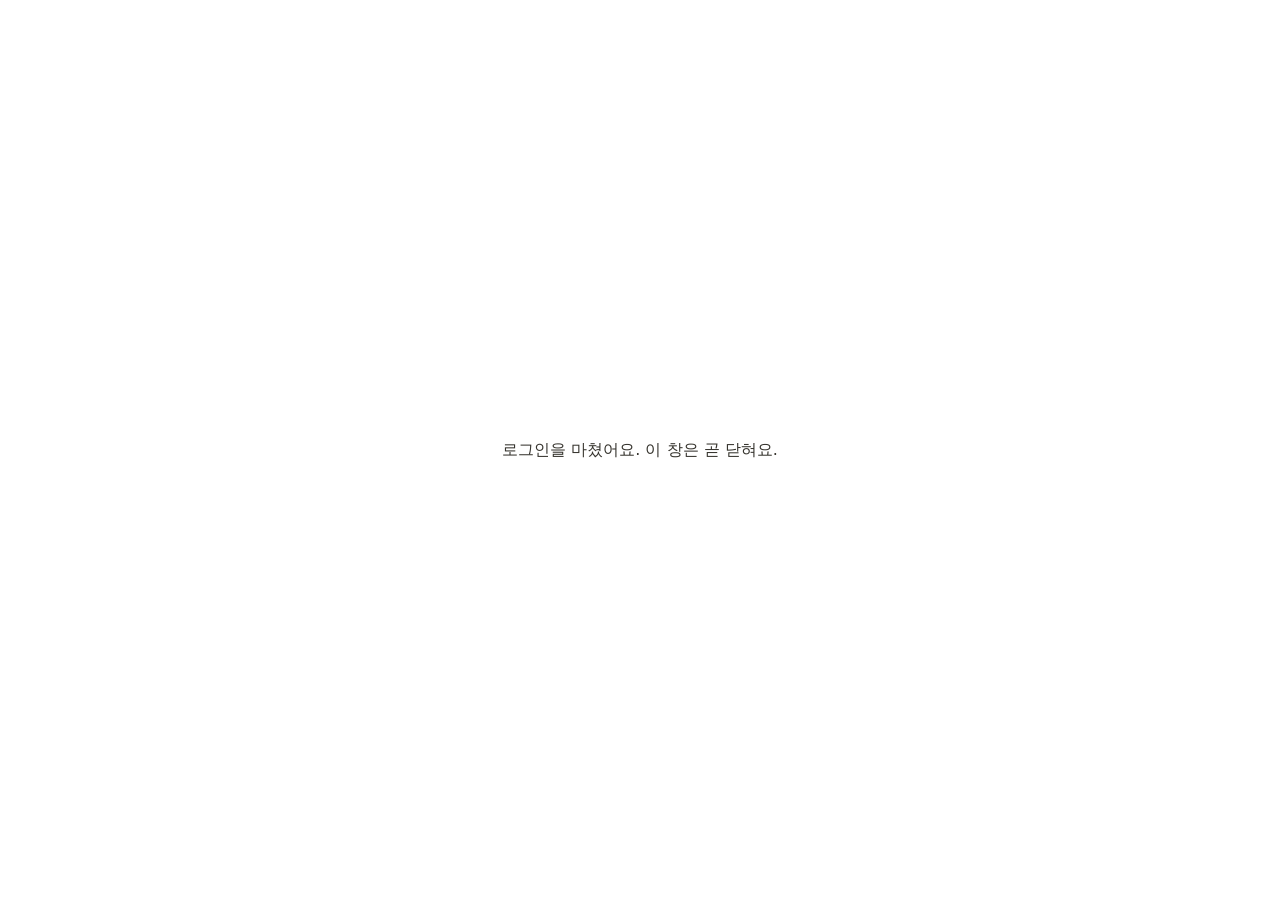
<file: ms-auth.html>
<!doctype html>
<html lang="ko">
<head><meta charset="utf-8"><meta name="viewport" content="width=device-width,initial-scale=1"><title>에스 노트 · 로그인</title></head>
<body style="font-family:system-ui,sans-serif;color:#37352f;display:grid;place-items:center;height:100vh;margin:0">
<p>로그인을 마쳤어요. 이 창은 곧 닫혀요.</p>
<script>
  // 마이크로소프트 로그인이 끝나면 돌아오는 페이지: 결과를 원래 창에 전달
  var r = location.search;
  try { localStorage.setItem('ms-auth-result', r); } catch (e) {}
  try { if (window.opener) window.opener.postMessage({ msAuth: r }, location.origin); } catch (e) {}
  setTimeout(function () { window.close(); }, 400);
</script>
</body>
</html>
</file>
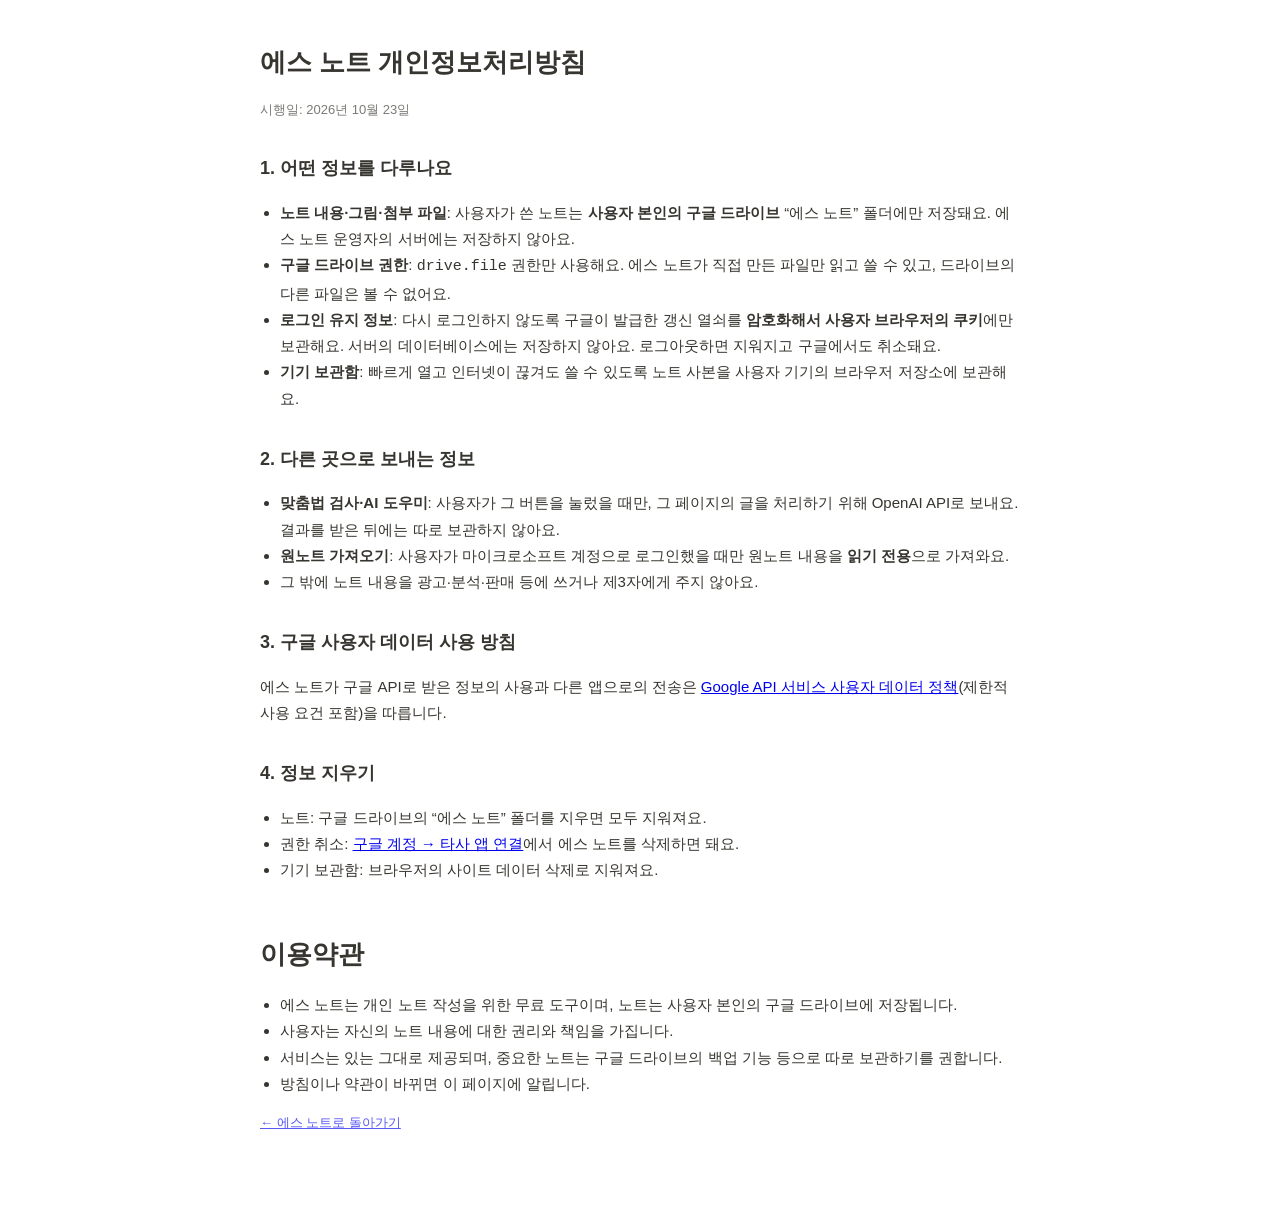
<file: privacy.html>
<!doctype html>
<html lang="ko">
<head>
<meta charset="utf-8">
<meta name="viewport" content="width=device-width,initial-scale=1">
<title>에스 노트 · 개인정보처리방침 및 이용약관</title>
<link rel="icon" href="icons/icon.svg" type="image/svg+xml">
<style>
  :root { color-scheme: light dark; }
  body { margin: 0; font: 15px/1.75 ui-sans-serif, -apple-system, "Segoe UI", "Malgun Gothic", sans-serif; background: #fff; color: #37352f; }
  @media (prefers-color-scheme: dark) { body { background: #191919; color: #e3e2e0; } a { color: #8cc8ff; } }
  main { max-width: 760px; margin: 0 auto; padding: 40px 20px 80px; }
  h1 { font-size: 26px; margin: 0 0 4px; } h2 { font-size: 18px; margin: 32px 0 6px; }
  .muted { opacity: .65; font-size: 13px; } ul { padding-left: 20px; }
</style>
</head>
<body>
<main>
  <h1>에스 노트 개인정보처리방침</h1>
  <p class="muted">시행일: 2026년 10월 23일</p>

  <h2>1. 어떤 정보를 다루나요</h2>
  <ul>
    <li><b>노트 내용·그림·첨부 파일</b>: 사용자가 쓴 노트는 <b>사용자 본인의 구글 드라이브</b> “에스 노트” 폴더에만 저장돼요. 에스 노트 운영자의 서버에는 저장하지 않아요.</li>
    <li><b>구글 드라이브 권한</b>: <code>drive.file</code> 권한만 사용해요. 에스 노트가 직접 만든 파일만 읽고 쓸 수 있고, 드라이브의 다른 파일은 볼 수 없어요.</li>
    <li><b>로그인 유지 정보</b>: 다시 로그인하지 않도록 구글이 발급한 갱신 열쇠를 <b>암호화해서 사용자 브라우저의 쿠키</b>에만 보관해요. 서버의 데이터베이스에는 저장하지 않아요. 로그아웃하면 지워지고 구글에서도 취소돼요.</li>
    <li><b>기기 보관함</b>: 빠르게 열고 인터넷이 끊겨도 쓸 수 있도록 노트 사본을 사용자 기기의 브라우저 저장소에 보관해요.</li>
  </ul>

  <h2>2. 다른 곳으로 보내는 정보</h2>
  <ul>
    <li><b>맞춤법 검사·AI 도우미</b>: 사용자가 그 버튼을 눌렀을 때만, 그 페이지의 글을 처리하기 위해 OpenAI API로 보내요. 결과를 받은 뒤에는 따로 보관하지 않아요.</li>
    <li><b>원노트 가져오기</b>: 사용자가 마이크로소프트 계정으로 로그인했을 때만 원노트 내용을 <b>읽기 전용</b>으로 가져와요.</li>
    <li>그 밖에 노트 내용을 광고·분석·판매 등에 쓰거나 제3자에게 주지 않아요.</li>
  </ul>

  <h2>3. 구글 사용자 데이터 사용 방침</h2>
  <p>에스 노트가 구글 API로 받은 정보의 사용과 다른 앱으로의 전송은 <a href="https://developers.google.com/terms/api-services-user-data-policy">Google API 서비스 사용자 데이터 정책</a>(제한적 사용 요건 포함)을 따릅니다.</p>

  <h2>4. 정보 지우기</h2>
  <ul>
    <li>노트: 구글 드라이브의 “에스 노트” 폴더를 지우면 모두 지워져요.</li>
    <li>권한 취소: <a href="https://myaccount.google.com/connections">구글 계정 → 타사 앱 연결</a>에서 에스 노트를 삭제하면 돼요.</li>
    <li>기기 보관함: 브라우저의 사이트 데이터 삭제로 지워져요.</li>
  </ul>

  <h1 style="margin-top:48px">이용약관</h1>
  <ul>
    <li>에스 노트는 개인 노트 작성을 위한 무료 도구이며, 노트는 사용자 본인의 구글 드라이브에 저장됩니다.</li>
    <li>사용자는 자신의 노트 내용에 대한 권리와 책임을 가집니다.</li>
    <li>서비스는 있는 그대로 제공되며, 중요한 노트는 구글 드라이브의 백업 기능 등으로 따로 보관하기를 권합니다.</li>
    <li>방침이나 약관이 바뀌면 이 페이지에 알립니다.</li>
  </ul>
  <p class="muted"><a href="./">← 에스 노트로 돌아가기</a></p>
</main>
</body>
</html>
</file>
